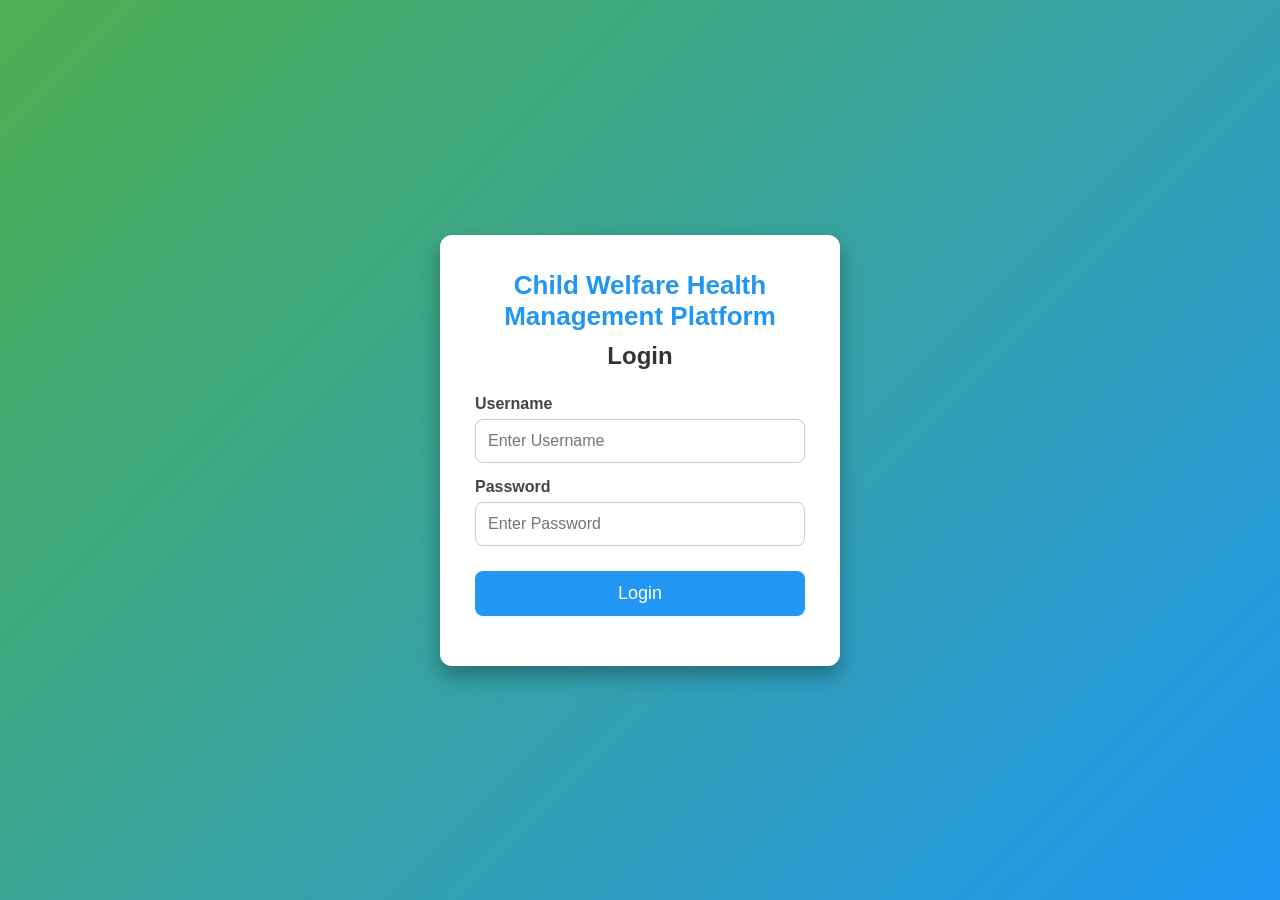
<file: index.html>
<!DOCTYPE html>
<html lang="en">
<head>
    <meta charset="UTF-8">
    <meta name="viewport" content="width=device-width, initial-scale=1.0">
    <title>Child Welfare Health Management Platform</title>
    <link rel="stylesheet" href="style.css">
</head>
<body>

<div class="login-container">

    <h1>Child Welfare Health Management Platform</h1>

    <h2>Login</h2>

    <form id="loginForm">

        <label>Username</label>
        <input type="text" id="username" placeholder="Enter Username" required>

        <label>Password</label>
        <input type="password" id="password" placeholder="Enter Password" required>

        <button type="submit">Login</button>

    </form>

    <p id="message"></p>

</div>

<script src="login.js"></script>

</body>
</html>
</file>
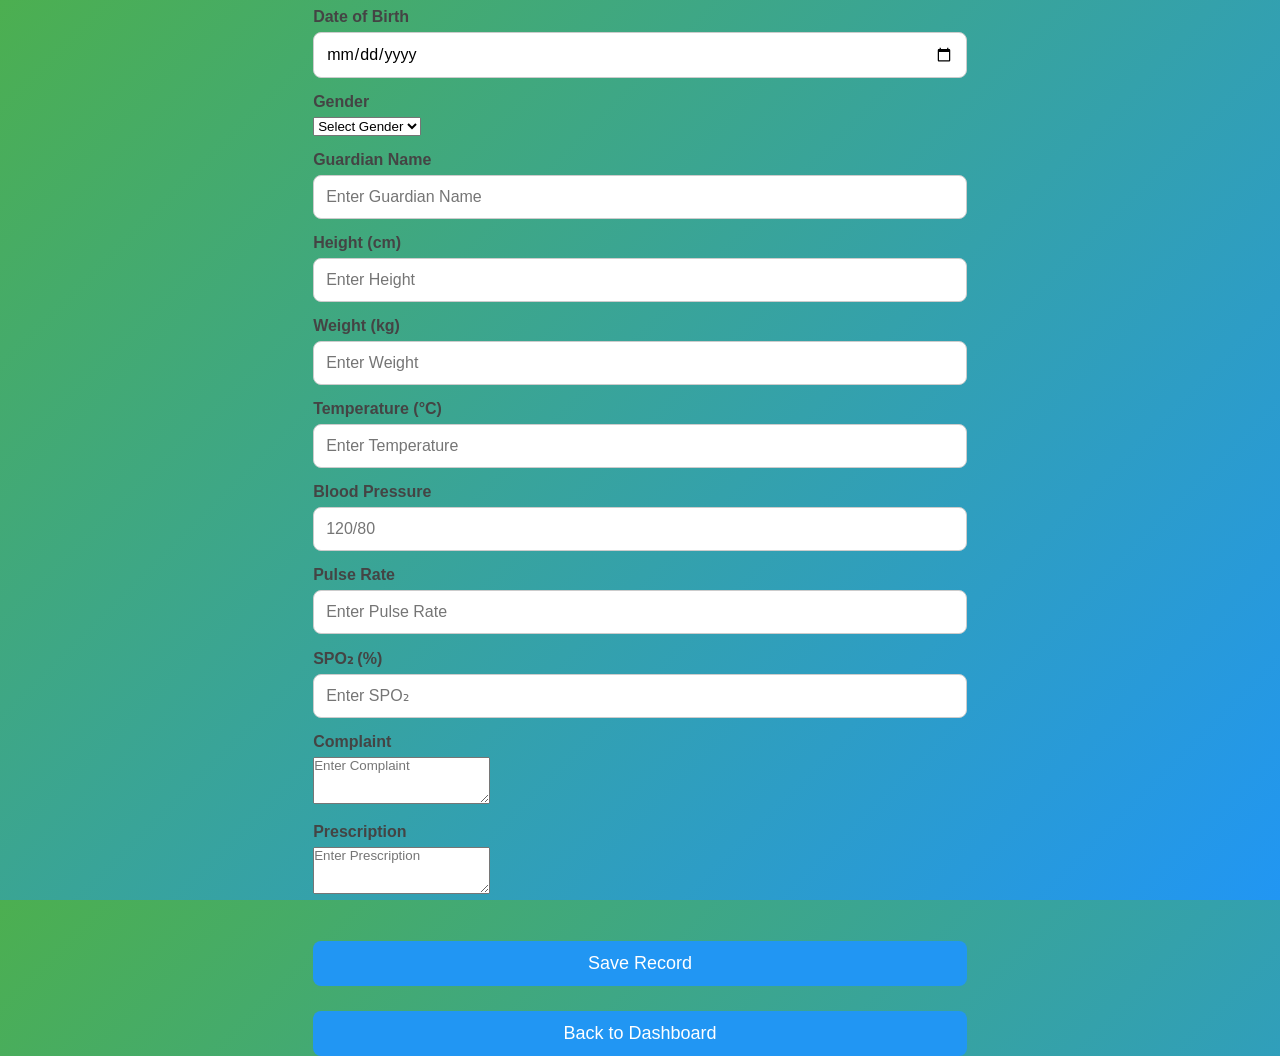
<file: addchild.html>
<!DOCTYPE html>
<html lang="en">

<head>
    <meta charset="UTF-8">
    <meta name="viewport" content="width=device-width, initial-scale=1.0">
    <title>Add Child Record</title>
    <link rel="stylesheet" href="style.css">
</head>

<body>

<div class="form-container">

    <h1>Child Welfare Health Management Platform</h1>
    <h2>Add Child Record</h2>

    <form id="childForm">

        <label for="name">Child Name</label>
        <input type="text" id="name" placeholder="Enter Child Name" required>

        <label for="dob">Date of Birth</label>
        <input type="date" id="dob" required>

        <label for="gender">Gender</label>
        <select id="gender" required>
            <option value="">Select Gender</option>
            <option value="Male">Male</option>
            <option value="Female">Female</option>
        </select>

        <label for="guardian">Guardian Name</label>
        <input type="text" id="guardian" placeholder="Enter Guardian Name" required>

        <label for="height">Height (cm)</label>
        <input type="number" id="height" placeholder="Enter Height" required>

        <label for="weight">Weight (kg)</label>
        <input type="number" id="weight" placeholder="Enter Weight" required>

        <label for="temperature">Temperature (°C)</label>
        <input type="number" step="0.1" id="temperature" placeholder="Enter Temperature" required>

        <label for="bp">Blood Pressure</label>
        <input type="text" id="bp" placeholder="120/80" required>

        <label for="pulse">Pulse Rate</label>
        <input type="number" id="pulse" placeholder="Enter Pulse Rate" required>

        <label for="spo2">SPO₂ (%)</label>
        <input type="number" id="spo2" placeholder="Enter SPO₂" required>

        <label for="complaint">Complaint</label>
        <textarea id="complaint" rows="3" placeholder="Enter Complaint"></textarea>

        <label for="prescription">Prescription</label>
        <textarea id="prescription" rows="3" placeholder="Enter Prescription"></textarea>

        <br><br>

        <button type="submit">Save Record</button>
        <button type="button" onclick="window.location.href='dashboard.html'">
            Back to Dashboard
        </button>

    </form>

</div>

<script src="app.js"></script>

</body>
</html>
</file>
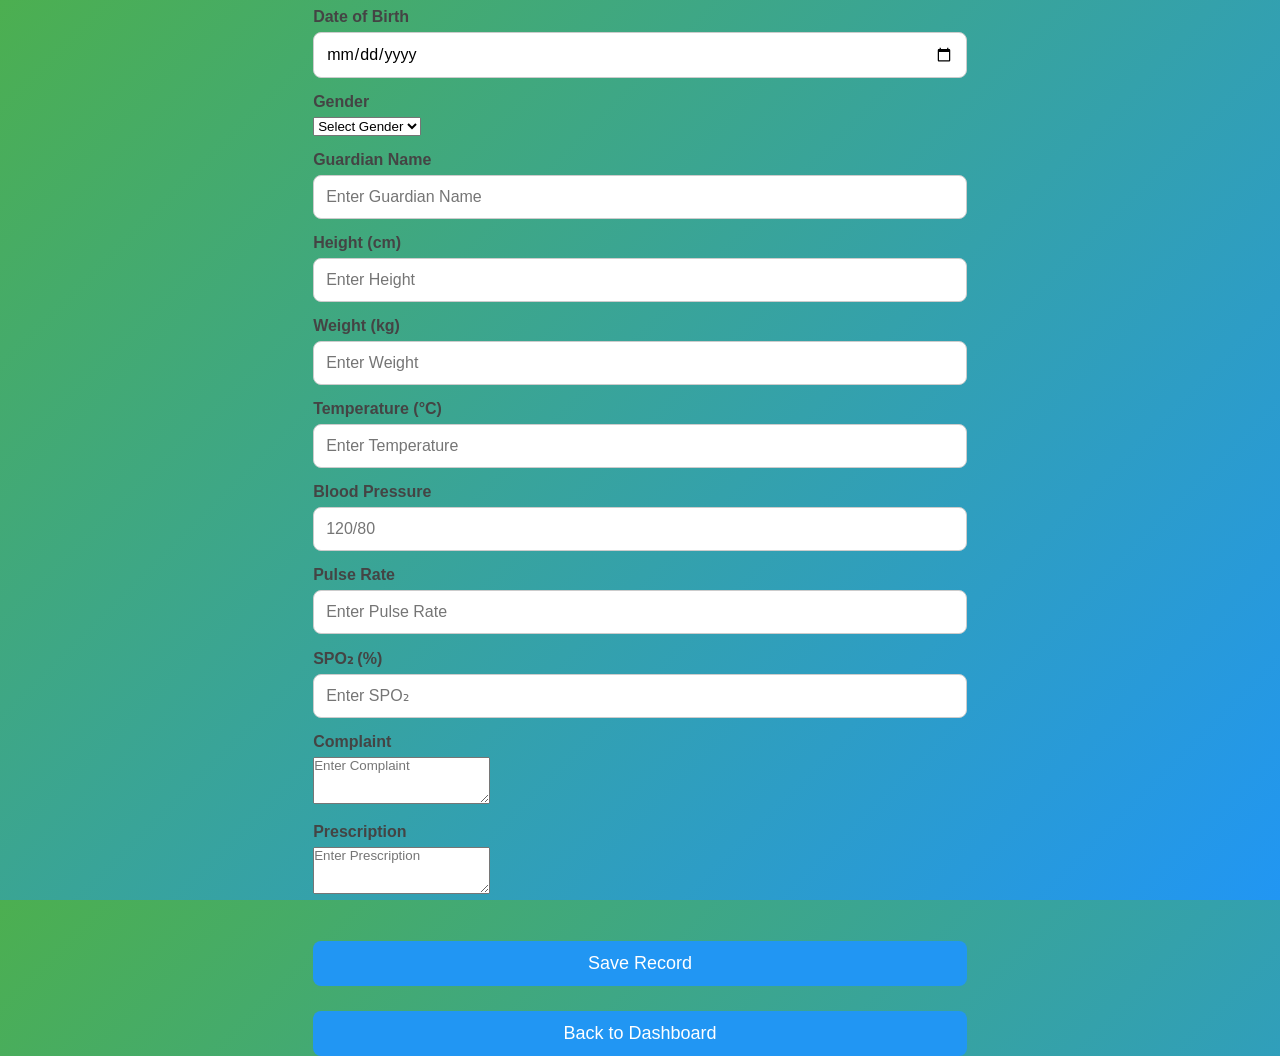
<file: addChild.html>
<!DOCTYPE html>
<html lang="en">

<head>
    <meta charset="UTF-8">
    <meta name="viewport" content="width=device-width, initial-scale=1.0">
    <title>Add Child Record</title>
    <link rel="stylesheet" href="style.css">
</head>

<body>

<div class="form-container">

    <h1>Child Welfare Health Management Platform</h1>
    <h2>Add Child Record</h2>

    <form id="childForm">

        <label for="name">Child Name</label>
        <input type="text" id="name" placeholder="Enter Child Name" required>

        <label for="dob">Date of Birth</label>
        <input type="date" id="dob" required>

        <label for="gender">Gender</label>
        <select id="gender" required>
            <option value="">Select Gender</option>
            <option value="Male">Male</option>
            <option value="Female">Female</option>
        </select>

        <label for="guardian">Guardian Name</label>
        <input type="text" id="guardian" placeholder="Enter Guardian Name" required>

        <label for="height">Height (cm)</label>
        <input type="number" id="height" placeholder="Enter Height" required>

        <label for="weight">Weight (kg)</label>
        <input type="number" id="weight" placeholder="Enter Weight" required>

        <label for="temperature">Temperature (°C)</label>
        <input type="number" step="0.1" id="temperature" placeholder="Enter Temperature" required>

        <label for="bp">Blood Pressure</label>
        <input type="text" id="bp" placeholder="120/80" required>

        <label for="pulse">Pulse Rate</label>
        <input type="number" id="pulse" placeholder="Enter Pulse Rate" required>

        <label for="spo2">SPO₂ (%)</label>
        <input type="number" id="spo2" placeholder="Enter SPO₂" required>

        <label for="complaint">Complaint</label>
        <textarea id="complaint" rows="3" placeholder="Enter Complaint"></textarea>

        <label for="prescription">Prescription</label>
        <textarea id="prescription" rows="3" placeholder="Enter Prescription"></textarea>

        <br><br>

        <button type="submit">Save Record</button>
        <button type="button" onclick="window.location.href='dashboard.html'">
            Back to Dashboard
        </button>

    </form>

</div>

<script src="app.js"></script>

</body>
</html>
</file>
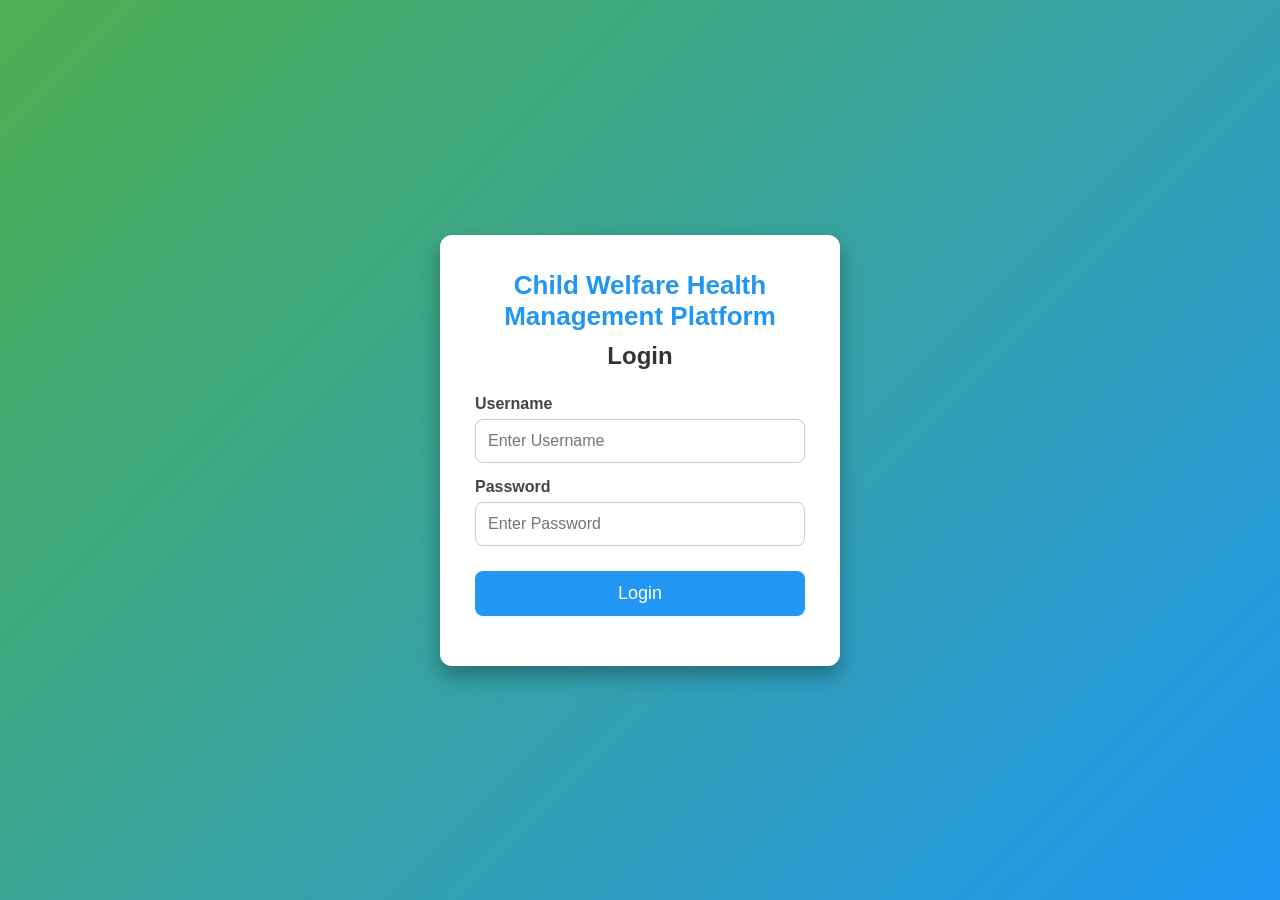
<file: dashboard.html>
<!DOCTYPE html>
<html lang="en">
<head>
    <meta charset="UTF-8">
    <meta name="viewport" content="width=device-width, initial-scale=1.0">
    <title>Dashboard</title>
    <link rel="stylesheet" href="style.css">
</head>

<body>

<div class="dashboard">

    <h1>Child Welfare Health Management Platform</h1>

    <h2>Dashboard</h2>

    <div class="cards">

        <div class="card">
            <h3>Add Child</h3>
            <p>Add new child information.</p>
            <button onclick="location.href='addChild.html'">Open</button>
        </div>

        <div class="card">
            <h3>View Children</h3>
            <p>View all child records.</p>
            <button onclick="location.href='viewChildren.html'">Open</button>
        </div>

        <div class="card">
            <h3>Health Records</h3>
            <p>Manage medical records.</p>
            <button onclick="location.href='healthRecords.html'">Open</button>
        </div>

        <div class="card">
            <h3>Search Child</h3>
            <p>Search child details.</p>
            <button onclick="location.href='search.html'">Open</button>
        </div>

        <div class="card">
            <h3>Reports</h3>
            <p>View reports.</p>
            <button onclick="location.href='reports.html'">Open</button>
        </div>

        <div class="card">
            <h3>Logout</h3>
            <p>Exit the application.</p>
            <button onclick="logout()">Logout</button>
        </div>

    </div>

</div>

<script>
if(localStorage.getItem("loggedIn") !== "true"){
    window.location.href="index.html";
}

function logout(){
    localStorage.removeItem("loggedIn");
    window.location.href="index.html";
}
</script>

</body>
</html>
</file>
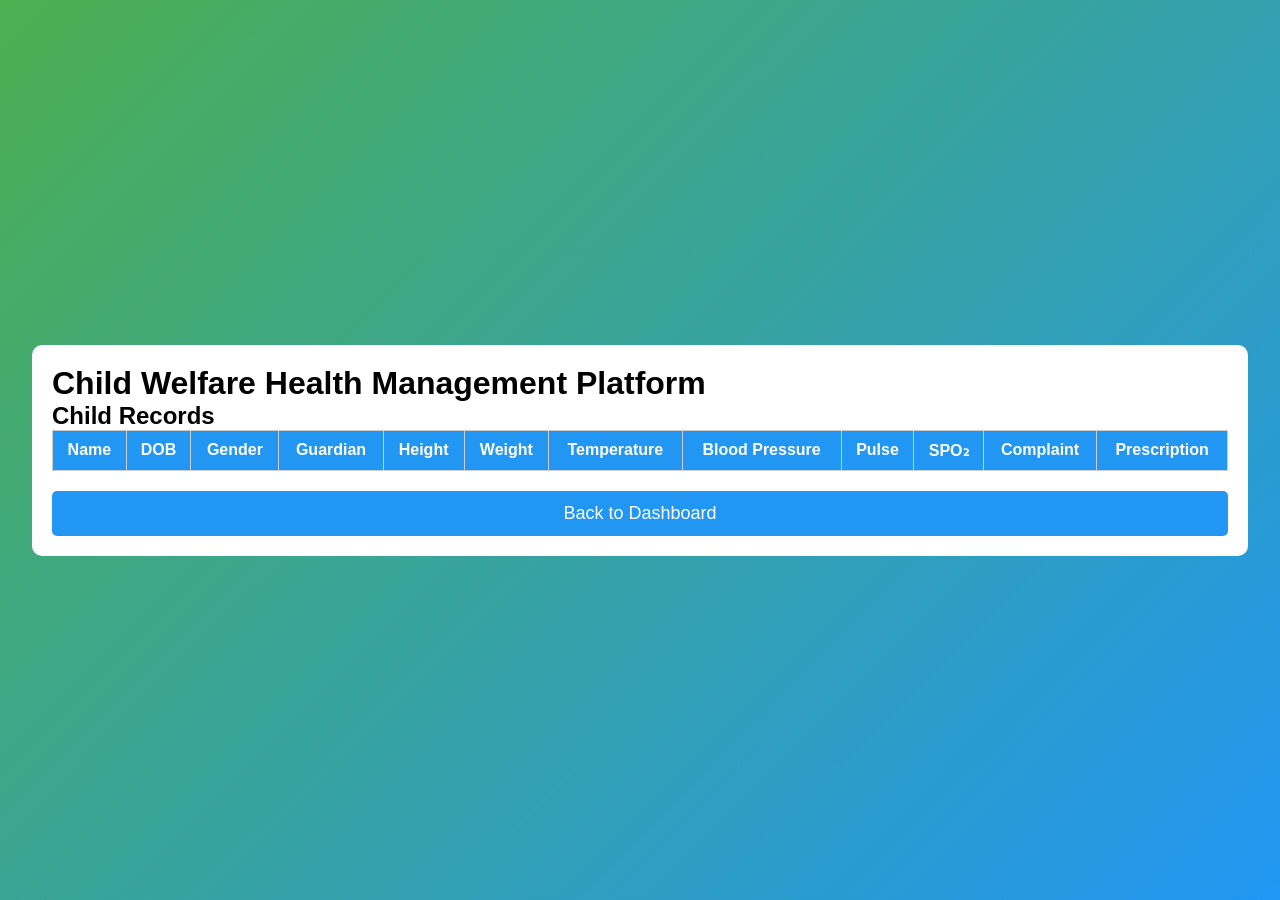
<file: viewchildren.html>
<!DOCTYPE html>
<html lang="en">
<head>

<meta charset="UTF-8">
<meta name="viewport" content="width=device-width, initial-scale=1.0">

<title>View Child Records</title>

<link rel="stylesheet" href="style.css">

<style>

.table-container{
    width:95%;
    margin:30px auto;
    background:white;
    padding:20px;
    border-radius:10px;
}

table{
    width:100%;
    border-collapse:collapse;
}

th,td{
    border:1px solid #ccc;
    padding:10px;
    text-align:center;
}

th{
    background:#2196F3;
    color:white;
}

button{
    margin-top:20px;
    padding:12px 20px;
    background:#2196F3;
    color:white;
    border:none;
    border-radius:5px;
    cursor:pointer;
}

</style>

</head>

<body>

<div class="table-container">

<h1>Child Welfare Health Management Platform</h1>

<h2>Child Records</h2>

<table id="childTable">

<thead>

<tr>

<th>Name</th>
<th>DOB</th>
<th>Gender</th>
<th>Guardian</th>
<th>Height</th>
<th>Weight</th>
<th>Temperature</th>
<th>Blood Pressure</th>
<th>Pulse</th>
<th>SPO₂</th>
<th>Complaint</th>
<th>Prescription</th>

</tr>

</thead>

<tbody>

</tbody>

</table>

<button onclick="window.location.href='dashboard.html'">

Back to Dashboard

</button>

</div>

<script>

const children = JSON.parse(localStorage.getItem("children")) || [];

const tbody = document.querySelector("#childTable tbody");

children.forEach(function(child){

    const row = document.createElement("tr");

    row.innerHTML = `
        <td>${child.name}</td>
        <td>${child.dob}</td>
        <td>${child.gender}</td>
        <td>${child.guardian}</td>
        <td>${child.height}</td>
        <td>${child.weight}</td>
        <td>${child.temperature}</td>
        <td>${child.bp}</td>
        <td>${child.pulse}</td>
        <td>${child.spo2}</td>
        <td>${child.complaint}</td>
        <td>${child.prescription}</td>
    `;

    tbody.appendChild(row);

});

</script>

</body>
</html>
</file>
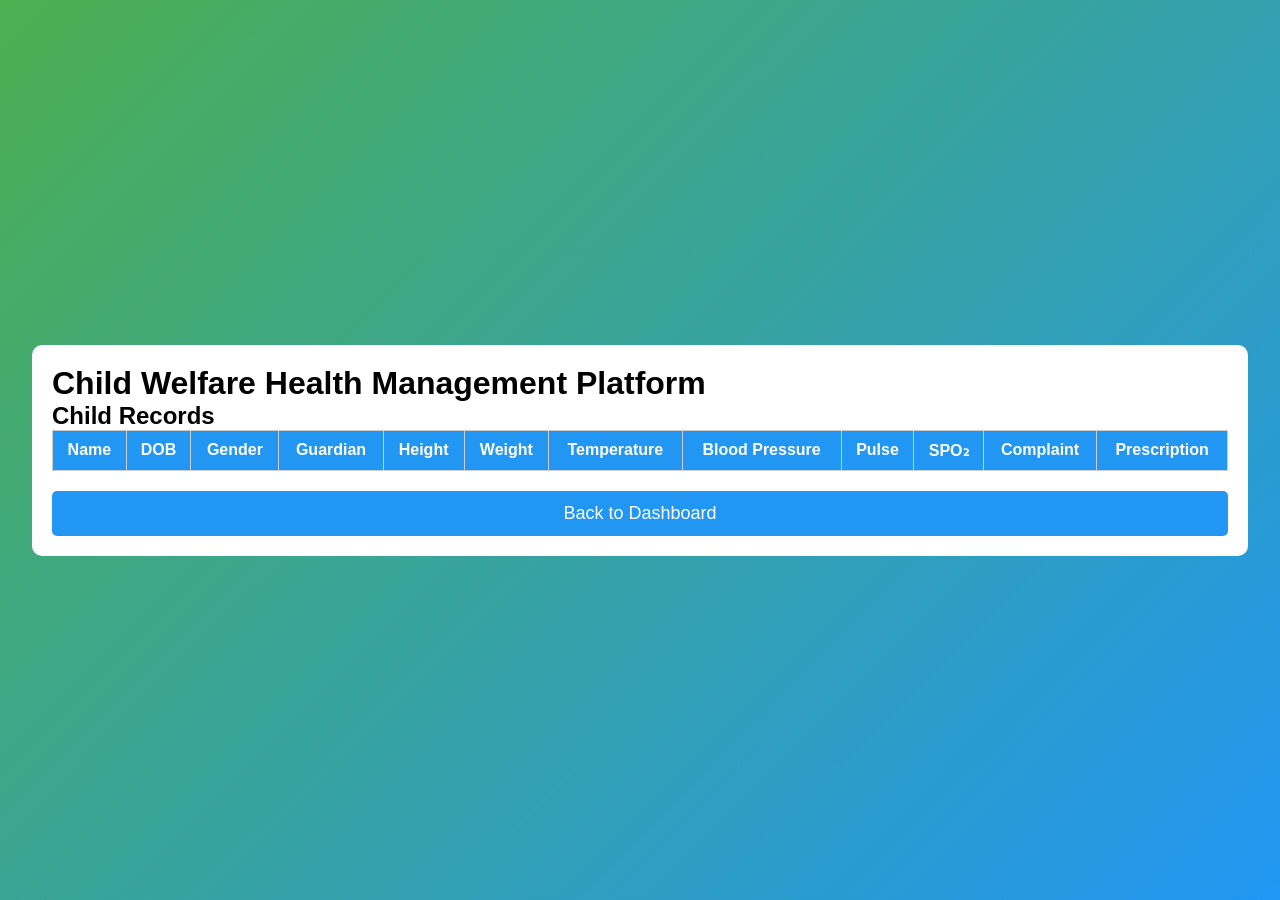
<file: viewChildren.html>
<!DOCTYPE html>
<html lang="en">
<head>

<meta charset="UTF-8">
<meta name="viewport" content="width=device-width, initial-scale=1.0">

<title>View Child Records</title>

<link rel="stylesheet" href="style.css">

<style>

.table-container{
    width:95%;
    margin:30px auto;
    background:white;
    padding:20px;
    border-radius:10px;
}

table{
    width:100%;
    border-collapse:collapse;
}

th,td{
    border:1px solid #ccc;
    padding:10px;
    text-align:center;
}

th{
    background:#2196F3;
    color:white;
}

button{
    margin-top:20px;
    padding:12px 20px;
    background:#2196F3;
    color:white;
    border:none;
    border-radius:5px;
    cursor:pointer;
}

</style>

</head>

<body>

<div class="table-container">

<h1>Child Welfare Health Management Platform</h1>

<h2>Child Records</h2>

<table id="childTable">

<thead>

<tr>

<th>Name</th>
<th>DOB</th>
<th>Gender</th>
<th>Guardian</th>
<th>Height</th>
<th>Weight</th>
<th>Temperature</th>
<th>Blood Pressure</th>
<th>Pulse</th>
<th>SPO₂</th>
<th>Complaint</th>
<th>Prescription</th>

</tr>

</thead>

<tbody>

</tbody>

</table>

<button onclick="window.location.href='dashboard.html'">

Back to Dashboard

</button>

</div>

<script>

const children = JSON.parse(localStorage.getItem("children")) || [];

const tbody = document.querySelector("#childTable tbody");

children.forEach(function(child){

    const row = document.createElement("tr");

    row.innerHTML = `
        <td>${child.name}</td>
        <td>${child.dob}</td>
        <td>${child.gender}</td>
        <td>${child.guardian}</td>
        <td>${child.height}</td>
        <td>${child.weight}</td>
        <td>${child.temperature}</td>
        <td>${child.bp}</td>
        <td>${child.pulse}</td>
        <td>${child.spo2}</td>
        <td>${child.complaint}</td>
        <td>${child.prescription}</td>
    `;

    tbody.appendChild(row);

});

</script>

</body>
</html>
</file>
<file: style.css>
/* Reset */
*{
    margin:0;
    padding:0;
    box-sizing:border-box;
    font-family:Arial, Helvetica, sans-serif;
}

/* Body */
body{
    background:linear-gradient(135deg,#4CAF50,#2196F3);
    height:100vh;
    display:flex;
    justify-content:center;
    align-items:center;
}

/* Login Box */
.login-container{
    width:400px;
    background:#fff;
    padding:35px;
    border-radius:12px;
    box-shadow:0 10px 20px rgba(0,0,0,0.3);
}

/* Heading */
.login-container h1{
    text-align:center;
    color:#2196F3;
    font-size:26px;
    margin-bottom:10px;
}

.login-container h2{
    text-align:center;
    color:#333;
    margin-bottom:25px;
}

/* Labels */
label{
    display:block;
    margin-top:15px;
    margin-bottom:6px;
    color:#444;
    font-weight:bold;
}

/* Input Fields */
input{
    width:100%;
    padding:12px;
    border:1px solid #ccc;
    border-radius:8px;
    font-size:16px;
    outline:none;
}

input:focus{
    border-color:#2196F3;
}

/* Button */
button{
    width:100%;
    margin-top:25px;
    padding:12px;
    background:#2196F3;
    color:white;
    border:none;
    border-radius:8px;
    font-size:18px;
    cursor:pointer;
    transition:0.3s;
}

button:hover{
    background:#0d8bf2;
}

/* Message */
#message{
    margin-top:15px;
    text-align:center;
    color:red;
    font-weight:bold;
}

/* Mobile Responsive */
@media(max-width:500px){
    .login-container{
        width:90%;
        padding:25px;
    }

    .login-container h1{
        font-size:22px;
    }
}
</file>
